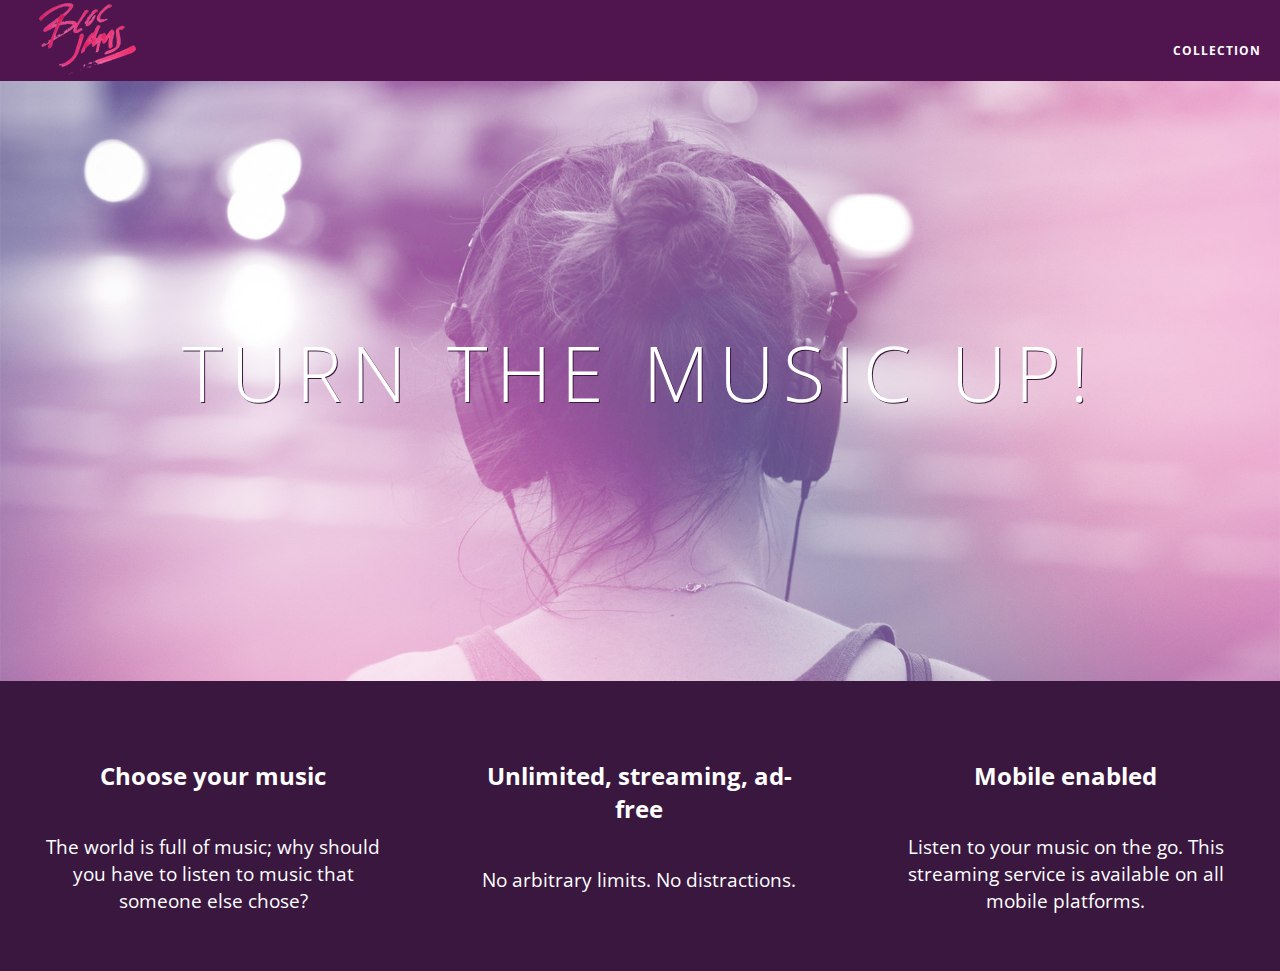
<file: index.html>
<!DOCTYPE html>
<html>
<head>
    <title> Bloc Jams</title>
    <meta name="viewport" content="width=device-width, initial-scale=1">
    <link rel="stylesheet" type="text/css" href="styles/normalize.css">
    <link rel="stylesheet" type="text/css" href="http://fonts.googleapis.com/css?family=Open+Sans:400,800,600,700,300">                   
    <link rel="stylesheet" type="text/css" href="http://code.ionicframework.com/ionicons/2.0.1/css/ionicons.min.css" >
    <link rel="stylesheet" type="text/css" href="styles/main.css">
    <link rel="stylesheet" type="text/css" href="styles/landing.css"> 
                                                                                                                            
    </head>
    <body class="landing">
   
        <!-- nav bar -->
        <nav class= "navbar"><!-- nav bar -->
               <a href="index.html" class="logo">
        <img src="assets/images/bloc_jams_logo.png" alt="bloc jams logo">    
        </a>
        <div class="links-container">
        <a href="collection.html" class="navbar-link">collection</a>
        </div>    
        </nav>
        
            
         <!-- hero content -->
    <section class="hero-content">
        <h1 class="hero-title"> Turn the music up!</h1>
            </section>
                
     <!-- selling points -->
        <section class="clearfix">
            <div class="point column third">
                <span class="ion-music-note"></span>
        <h5 class="point-title"> Choose your music</h5>        
              <p class="point-decription">The world is full of music; why should you have to listen to music that someone else chose?</p>
            </div>
            <div class="point column third">
            <span class="ion-radio-waves"></span>
            <h5 class="point-title">Unlimited, streaming, ad-free</h5>
            <p class="point-description">No arbitrary limits. No distractions.</p>
             </div>
            <div class="point column third">
            <span class= "ion-iphone"></span>
            <h5 class="point-title">Mobile enabled</h5>
                   <p class="point-description">Listen to your music on the go. This streaming service is available on all mobile platforms.</p> 
                 </div>
       </section>
        </body>   
        

</html>
</file>
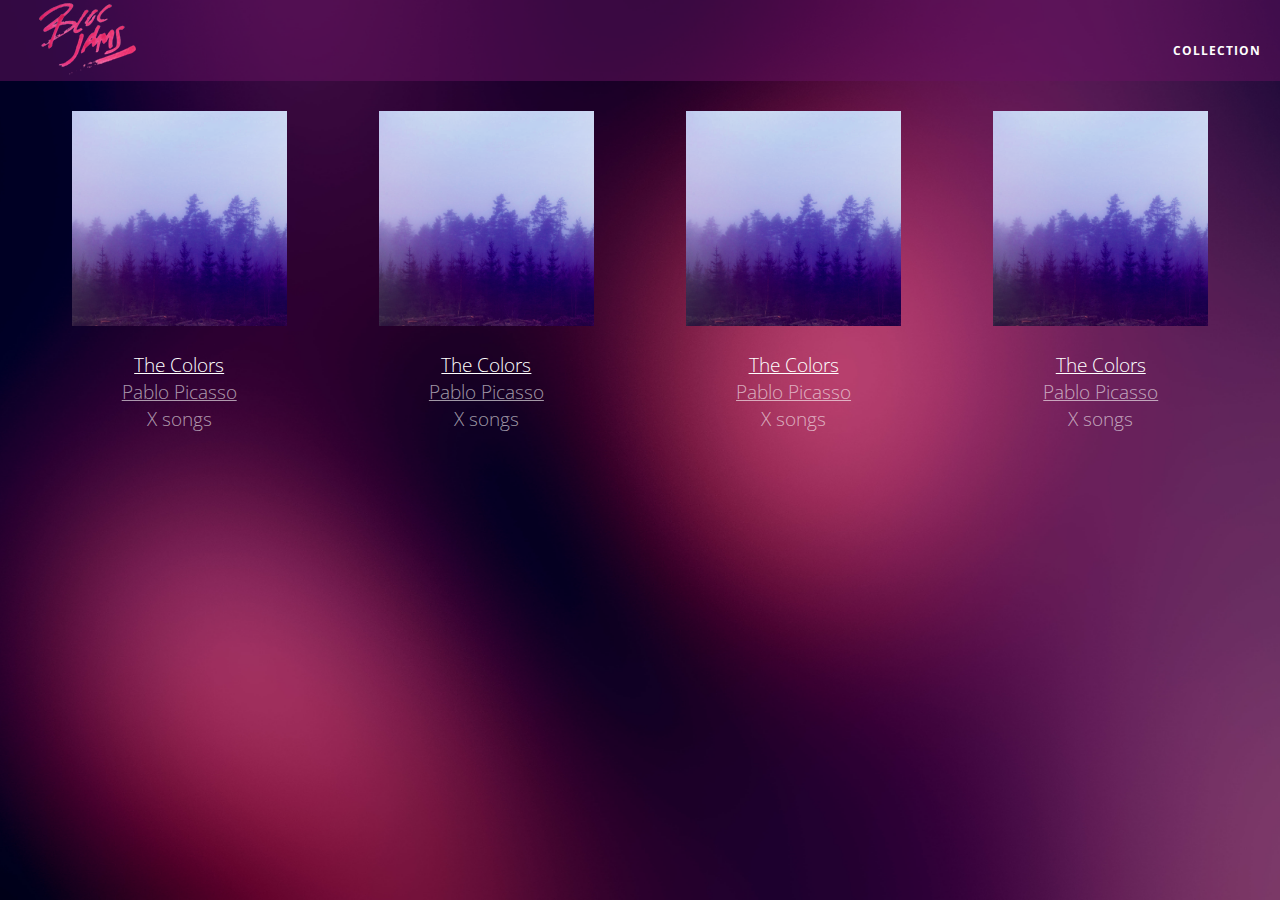
<file: collection.html>
<!DOCTYPE html>
 <html>
     <head>
         <title>Bloc Jams</title>
         <meta name="viewport" content="width=device-width, initial-scale=1">
         <link rel="stylesheet" type="text/css" href="http://fonts.googleapis.com/css?family=Open+Sans:400,800,600,700,300">
         <link rel="stylesheet" type="text/css" href="http://code.ionicframework.com/ionicons/2.0.1/css/ionicons.min.css">
         <link rel="stylesheet" type="text/css" href="styles/normalize.css">
         <link rel="stylesheet" type="text/css" href="styles/main.css">
         <link rel="stylesheet" type="text/css" href="styles/collection.css">
     </head>
     <body class="collection">
    <nav class="navbar"> <!-- nav bar -->
    <a href="index.html" class="logo">
        <img src="assets/images/bloc_jams_logo.png" alt="bloc jams logo">
        </a>     
        <div class="links-container">
        <a href="collection.html" class="navbar-link">collection
            </a>
        </div>
        
        
         </nav>
         <section class="album-covers container clearfix">
         <div class="collection-album-container column fourth">
             <img src="assets/images/album_covers/01.png"/>
             <div class="collection-album-info caption">
                 <p>
                     <a class="album-name" href="album.html">The Colors</a>
                     <br/>
                     <a href="album.html">Pablo Picasso</a>
                     <br/>
                     X songs
                     <br/>
                 </p>
             </div>
         </div>
         <div class="collection-album-container column fourth">
             <img src="assets/images/album_covers/01.png"/>
             <div class="collection-album-info caption">
                 <p>
                     <a class="album-name" href="album.html">The Colors</a>
                     <br/>
                     <a href="album.html">Pablo Picasso</a>
                     <br/>
                     X songs
                     <br/>
                 </p>
             </div>
         </div>
         <div class="collection-album-container column fourth">
             <img src="assets/images/album_covers/01.png"/>
             <div class="collection-album-info caption">
                 <p>
                     <a class="album-name" href="album.html">The Colors</a>
                     <br/>
                     <a href="album.html">Pablo Picasso</a>
                     <br/>
                     X songs
                     <br/>
                 </p>
             </div>
         </div>
         <div class="collection-album-container column fourth">
             <img src="assets/images/album_covers/01.png"/>
             <div class="collection-album-info caption">
                 <p>
                     <a class="album-name" href="album.html">The Colors</a>
                     <br/>
                     <a href="album.html">Pablo Picasso</a>
                     <br/>
                     X songs
                     <br/>
                 </p>
             </div>
         </div>
     </section>
     </body>
 </html>
</file>
<file: styles/main.css>
*, *:before, *:after {
     -moz-box-sizing: border-box;
     -webkit-box-sizing: border-box;
     box-sizing: border-box;
 }


html {
     height: 100%; /* makes sure our HTML takes up 100% of the browser window */
 }
 
 body {
     font-family: 'Open Sans'; /* sets our font to the "Open Sans" typeface */
     color: white;             /* sets the text color to white */
     min-height: 100%;         /* says the height of the body must be, at minimum, 100% of the window */
 }
 
 

.navbar {
    position: relative
    padding: 0.5rem;
    background-color: rgba(101,18,95,0.5);
    z-index: 1;
    }

.navbar .logo {
    position: relative;
    left: 2rem;
    cursor: pointer; 
}

.navbar .links-container {
    display: table;
    position: absolute;
    top: 0;
    right: 0;
    height: 100px;
    color: white;
    text-decoration: none;
}

.links-container .navbar-link {
    display: table-cell;
    position: relative;
    height: 100%;
    padding-left: 1rem;
    padding-right: 1rem;
    vertical-align: middle;
    color: white;
    font-size: 0.625rem;
    letter-spacing: 0.05rem;
    font-weight: 700;
    text-transform: uppercase;
    text-decoration: none;
    cursor: pointer;
   }

 .navbar-link:hover {
    color: rgb(233,50,117);
    }

.links-container .navbar-link:active {
    color: rgb(233,50,117);
    background-color: white;
}
.container {
     margin: 0 auto;
     max-width: 64rem;
 }

.container.narrow {
     max-width: 56rem;
 }


 /* Medium and small screens (640px) */
 @media (min-width: 40rem) {
        html { font-size: 112%; }
 }
 
 /* Large screens (1024px) */
 @media (min-width: 64rem) {
    html { font-size: 120%; }
 }

     .column {
         float: left;
         padding-left: 1rem;
         padding-right: 1rem;
     }
.column.full { width: 100%; }
     .column.two-thirds { width: 66.7%; }
     .column.half { width: 50%; }
     .column.third { width: 33.3%; }
     .column.fourth { width: 25%; }
     .column.flow-opposite { float: right; }  
 }

.clearfix:before,
.clearfix:after {
    content: " ";
    display: table;
}

.clearfix:after {
    clear: both;
}
</file>
<file: styles/landing.css>
body.landing {
     background-color: rgb(58,23,63); /* sets the background color to an RGB value (see below) */
 }

.hero-content {
    position: relative;
    min-height: 600px;
    background-image: url(../assets/images/bloc_jams_bg.jpg);
    background-repeat: no-repeat;
    background-position: center center;
    background-size: cover;
    }

.hero-content .hero-title {
     position: absolute;             /* positioning will be explained in a resource */
     top: 40%;                       /* positioning will be explained in a resource */
     -webkit-transform: translateY(-50%);
     -moz-transform: translateY(-50%);
     -ms-transform: translateY(-50%);
     transform: translateY(-50%);
     width: 100%;                    /* makes sure the title inhabits the full width of its container */
     text-align: center;             /* aligns text in the horizontal center of the element */
     font-size: 4rem;                /* specifies the size of the font in root em units */
     font-weight: 300;               /* makes the font thinner or lighter weight */
     text-transform: uppercase;      /* transforms the text to be all uppercase lettering */
     letter-spacing: 0.5rem;         /* puts 0.5 root ems worth of space between each letter */
     text-shadow: 1px 1px 0px rgb(58,23,63); /* creates a shadow underneath the text for readability over the image */
 }
 .selling-points {
     position: relative;
     -webkit-box-sizing: border-box;
     -moz-box-sizing: border-box;
     
 }
 
 .point {
     position: relative;
     padding: 2rem;
     text-align: center;
 }
 
 .point .point-title {
     font-size: 1.25rem;
 }
 
 .ion-music-note,
 .ion-radio-waves,
 .ion-iphone {
     color: rgb(233,50,117);
     font-size: 5rem;
 }
</file>
<file: styles/collection.css>
body.collection {
     background-image: url(../assets/images/blurred_backgrounds/blur_bg_2.jpg);
     background-repeat: no-repeat;
     background-attachment: fixed;
     background-position: center center;
     background-size: cover;
 }
 
 .album-covers {
     position: relative;
 }
 
 .collection-album-container {
     position: relative;
     margin-top: 30px;
     margin-bottom: 20px;
     text-align: center;
 }
 
 .collection-album-container .caption {
     margin-top: 10px;
 }
 
 .collection-album-container .caption p {
     font-size: 1rem;
     font-weight: 300;
     color: rgba(255, 255, 255, 0.6);
 }
 
 .collection-album-container .caption p a {
     color: rgba(255, 255, 255, 0.6);
 }
 
 .collection-album-container .caption p a.album-name {
     color: white;
 }
 
 .collection-album-container img {
     width: 80%;
 }
</file>
